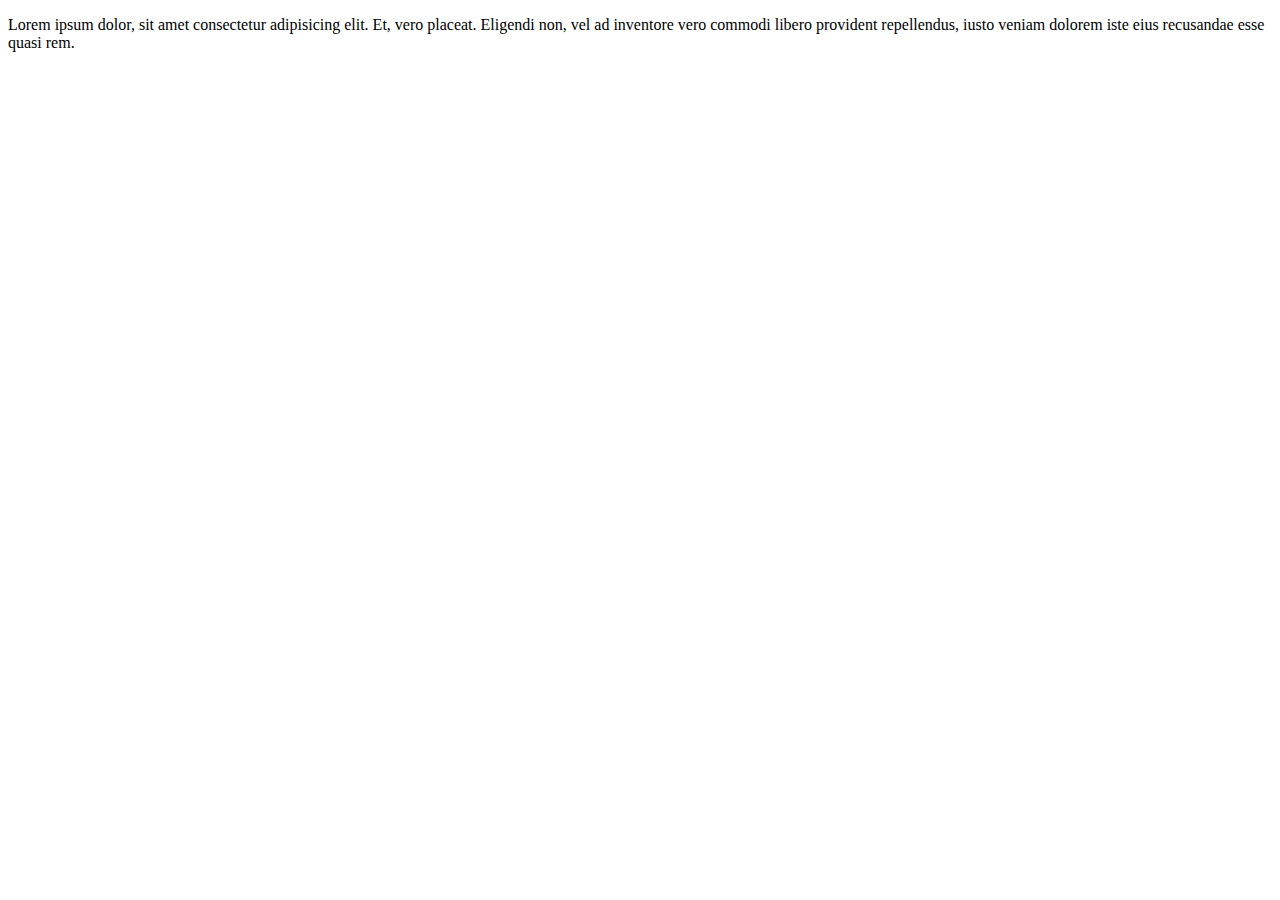
<file: Maestro/inicio.html>
<!DOCTYPE html>
<html lang="en">
<head>
    <meta charset="UTF-8">
    <meta name="viewport" content="width=device-width, initial-scale=1.0">
    <title>Proyecto para mandar github</title>
</head>
<body>
    <p>

 
    Lorem ipsum dolor, sit amet consectetur adipisicing elit. Et, vero placeat. Eligendi non, vel ad inventore vero commodi libero provident repellendus, iusto veniam dolorem iste eius recusandae esse quasi rem.
</p>
</body>
</html>
</file>
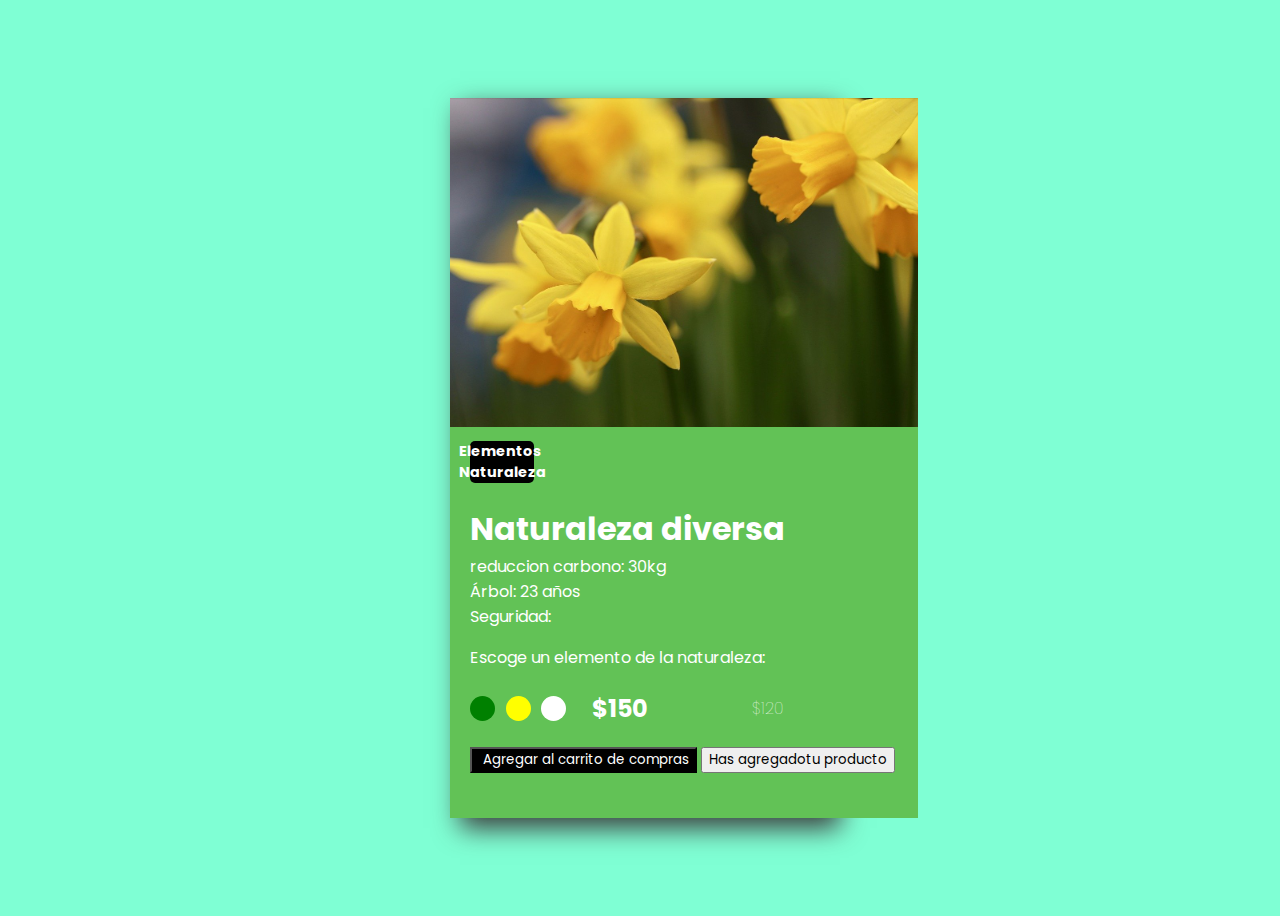
<file: Naturaleza/Naturaleza JS/naturaleza.html>
<!DOCTYPE html>
<html lang="en">
<head>
    <meta charset="UTF-8">
    <meta name="viewport" content="width=device-width, initial-scale=1.0">
    <title>Productos</title>
    <link rel="stylesheet" href="Css/naturaleza.css">
    <link rel="preconnect" href="https://fonts.googleapis.com">
    <link rel="preconnect" href="https://fonts.gstatic.com" crossorigin>
    <link href="https://fonts.googleapis.com/css2?family=Poppins:ital,wght@0,100;0,200;0,300;0,400;0,500;0,
    600;0,700;0,800;0,900;1,100;1,200;1,300;1,400;1,500;1,600;1,700;1,800;1,900&display=swap" rel="stylesheet">
    <body>
        
        
    </head>
<div class="card-container">
<div class="img-container">


   <!-- <img src="img 2/butterfly-8387989_1280.jpg" alt="Mariposa">
    <img src="img 2/narzissen-8598191_1280.jpg" alt="Narizzen">
    <img src="img 2/ruby-throated-hummingbird-8596660_1280.jpg" alt="Ruby">-->


</div>


<div class="card-description">
<h3 class="tag">  Elementos Naturaleza</h3>
<h1 class="tittle"> Naturaleza diversa</h1>
<p class="card-details">

<span class="milleage">

  <span style = "font-size: 1em; color: black"></span>
  
  <i class="fa-solid fa-car"></i>
 
</span>
reduccion carbono: 30kg
<span class="fuel">

<span style="font-size: 1em; color: black">

<i class="fa-solid fa-gas-pump"></i>

</span>
Árbol: 23 años 
</span>
<span class="safety">

    <span style="font-size: 1em; color: black">
        <i class="fa-solid fa-shield"></i>
       
    </span>
    Seguridad: 
    <span class = "stars">
    <i class="fa-solid fa-star"></i>
    <i class="fa-solid fa-star"></i>
    <i class="fa-solid fa-star"></i>
    <i class="fa-solid fa-star"></i>
    <i class="fa-solid fa-star"></i>

    </span>
</span>
</p>
<p>
    Escoge un elemento de la naturaleza:
</p>
<div class="colors-price">
    <div class="colors">
     <span class="green"></span>
     <span class="yellow"></span>
     <span class="white"></span>

    </div>
<div class="pricing">
    <h2 class="new-price">$150</h2>
    <h4 class="old-price">$120</h4>
</div>
</div>
<button id="button">
    <span style="font-size: 1em; color: white">
     <i class="fa-solid fa-cart-shopping"></i>
    
    </span>
    <span class="button-text">Agregar al carrito de compras</span>

</button>
<button class="feedBack">
<span id="white-button">

    Has agregadotu producto
</span>


</button>
</div>


</div>

</body>
<script src="JS/naturaleza.js"></script>

</html>
</file>
<file: Naturaleza/Naturaleza JS/Css/naturaleza.css>
*{



font-family: "Poppins", sans-serif;


}

body{

height: 100vh;
display: flex;
justify-content: center;
align-items: center;
overflow-y: hidden;
background-color: aquamarine;
}

.tag{

font-size: 0.9rem;
background-color: black;
border-radius: 5px;
width: 4rem;
display: flex;
justify-content: center;
color: #fff;

}

.title{

font-size: 2rem;
font-weight: 700;


}

.card-container{

background-color: #fff;
display: grid;
grid-template-rows: 55% 45%;
height: 80%;
width: 30%;
box-shadow: 10px 10px 25px 0px #3c3c3c;
}
.img-container{

background-image: url("../img 2/narzissen-8598191_1280.jpg");
background-position: center;
background-repeat: no repeat;
background-size: cover;
padding: 40px 10px;
width: 28rem;
height: 66%;

}

.card-description{

    background-color: #62c256;
    color: #fff;
    padding-left: 20px;
    margin-top: -67px;


}

.card-details{

display: flex;
flex-direction: column;
margin-top: -20px;

}

.img-container img{

width: 28rem;

}

.stars{

color: yellow;
font-size: 1em;


}

.colors-price{

display: flex;
align-items: center;
width: 70%;
justify-content: space-between;
margin-top: -15px;

}

.colors{


display: flex;
width: 6rem;
justify-content: space-between;
cursor: pointer;

}

.green{

background: green;
width: 25px;
height: 25px;
border-radius: 50%;

}
.yellow{

    background: yellow;
    width: 25px;
    height: 25px;
    border-radius: 50%;
}
.white{

    background: white;
    width: 25px;
    height: 25px;
    border-radius: 50%;
}
.pricing{
    display: flex;
    width: 12rem;
    justify-content: space-between;
    align-items: center;

}

.old-price{
    font-weight: 100;

}

/* Botones */

button{
    cursor: pointer;
}
#button{
    background-color: black;
}
button white-button{
    background-color: #fff;

}
.button-text{
    color: #fff;
    margin-left: 5px;

}

.feedback{
    display: none;
    padding: 10px 25px;
    border: none;
    border-radius: 5px;
}
</file>
